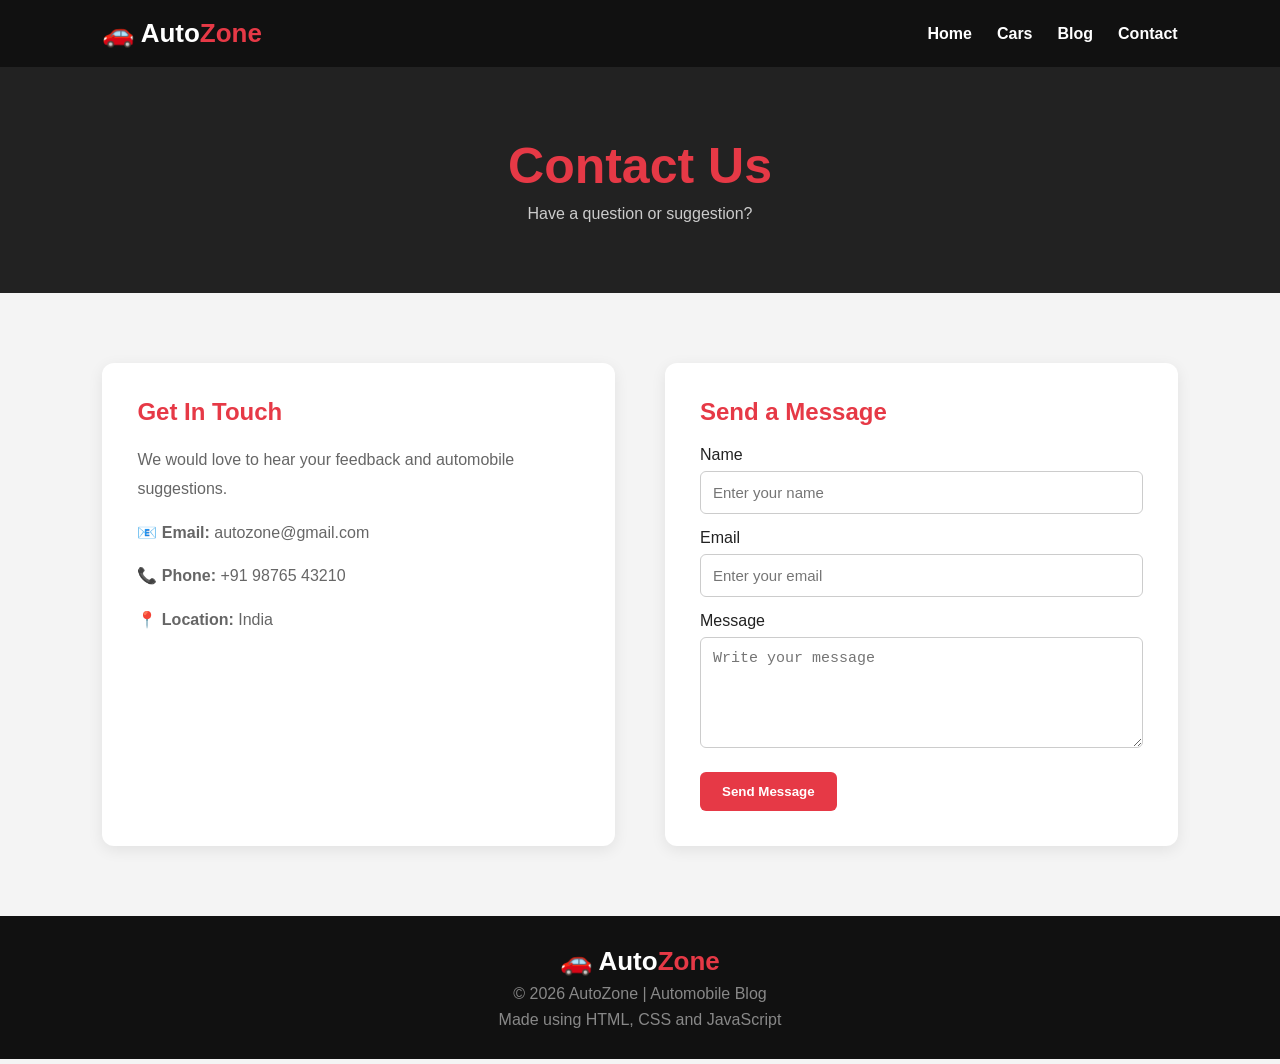
<file: contact.html>
<!DOCTYPE html>
<html lang="en">

<head>

    <meta charset="UTF-8">

    <meta name="viewport"
        content="width=device-width, initial-scale=1.0">

    <title>Contact - AutoZone</title>

    <link rel="stylesheet" href="style.css">

</head>

<body>


    <!-- Navigation -->
    <nav>

        <div class="logo">
            🚗 Auto<span>Zone</span>
        </div>

        <div class="nav-links">

            <a href="index.html">Home</a>

            <a href="cars.html">Cars</a>

            <a href="blog.html">Blog</a>

            <a href="contact.html">Contact</a>

        </div>

    </nav>


    <!-- Page Title -->
    <section class="page-title">

        <h1>Contact Us</h1>

        <p>
            Have a question or suggestion?
        </p>

    </section>


    <!-- Contact -->
    <section class="contact-section">


        <div class="contact-info">

            <h2>Get In Touch</h2>

            <p>
                We would love to hear your feedback
                and automobile suggestions.
            </p>

            <p>
                <strong>📧 Email:</strong>
                autozone@gmail.com
            </p>

            <p>
                <strong>📞 Phone:</strong>
                +91 98765 43210
            </p>

            <p>
                <strong>📍 Location:</strong>
                India
            </p>

        </div>


        <div class="contact-form">

            <h2>Send a Message</h2>

            <form id="contactForm">

                <label>Name</label>

                <input
                    type="text"
                    id="name"
                    placeholder="Enter your name"
                    required>


                <label>Email</label>

                <input
                    type="email"
                    id="email"
                    placeholder="Enter your email"
                    required>


                <label>Message</label>

                <textarea
                    id="message"
                    rows="5"
                    placeholder="Write your message"
                    required></textarea>


                <button type="submit">
                    Send Message
                </button>

            </form>

        </div>


    </section>


    <!-- Footer -->
    <footer>

        <div class="logo">
            🚗 Auto<span>Zone</span>
        </div>

        <p>
            © 2026 AutoZone | Automobile Blog
        </p>

        <p>
            Made using HTML, CSS and JavaScript
        </p>

    </footer>


    <script src="script.js"></script>

</body>

</html>
</file>
<file: style.css>
* {
    margin: 0;
    padding: 0;
    box-sizing: border-box;
}

body {
    font-family: Arial, sans-serif;
    background: #f4f4f4;
    color: #222;
}


/* Navigation */

nav {
    background: #111;
    padding: 18px 8%;

    display: flex;
    justify-content: space-between;
    align-items: center;
}

.logo {
    color: white;
    font-size: 26px;
    font-weight: bold;
}

.logo span {
    color: #e63946;
}

.nav-links {
    display: flex;
    gap: 25px;
}

.nav-links a {
    color: white;
    text-decoration: none;
    font-weight: bold;
}

.nav-links a:hover {
    color: #e63946;
}


/* Hero */

.hero {
    min-height: 560px;

    background:
        linear-gradient(
            rgba(0, 0, 0, 0.65),
            rgba(0, 0, 0, 0.65)
        ),
        url("https://images.unsplash.com/photo-1503376780353-7e6692767b70?auto=format&fit=crop&w=1600&q=80");

    background-size: cover;
    background-position: center;

    display: flex;
    align-items: center;

    padding: 0 8%;
}

.hero-content {
    max-width: 650px;
    color: white;
}

.welcome {
    color: #ff4d5a;
    font-weight: bold;
    letter-spacing: 2px;
}

.hero h1 {
    font-size: 70px;
    margin: 15px 0;
}

.hero h1 span {
    color: #e63946;
}

.hero h2 {
    font-size: 30px;
    margin-bottom: 15px;
}

.hero p {
    line-height: 1.7;
    color: #ddd;
}


/* Button */

.button,
button {
    display: inline-block;

    background: #e63946;
    color: white;

    border: none;

    padding: 12px 22px;

    margin-top: 20px;

    border-radius: 6px;

    font-weight: bold;

    text-decoration: none;

    cursor: pointer;
}

.button:hover,
button:hover {
    background: #c92f3b;
}


/* Section */

.section {
    padding: 70px 8%;
    text-align: center;
    background: white;
}

.section h2,
.latest h2 {
    font-size: 35px;
    margin-bottom: 15px;
}

.intro {
    max-width: 700px;
    margin: auto;

    color: #666;

    line-height: 1.7;
}


/* Features */

.features {
    margin-top: 45px;

    display: grid;

    grid-template-columns: repeat(3, 1fr);

    gap: 25px;
}

.feature {
    background: #f5f5f5;

    padding: 30px;

    border-radius: 12px;
}

.feature .icon {
    font-size: 40px;

    margin-bottom: 15px;
}

.feature h3 {
    margin-bottom: 10px;

    color: #e63946;
}

.feature p {
    color: #666;

    line-height: 1.6;
}


/* Popular Cars */

.latest {
    padding: 70px 8%;

    background: #eeeeee;

    text-align: center;
}

.car-container {
    margin-top: 35px;

    display: grid;

    grid-template-columns: repeat(3, 1fr);

    gap: 30px;
}

.card {
    background: white;

    border-radius: 12px;

    overflow: hidden;

    text-align: left;

    box-shadow: 0 4px 15px rgba(0, 0, 0, 0.1);
}

.card img {
    width: 100%;

    height: 210px;

    object-fit: cover;
}

.card-content {
    padding: 22px;
}

.card-content small {
    color: #e63946;

    font-weight: bold;
}

.card-content h3 {
    margin: 10px 0;

    font-size: 24px;
}

.card-content p {
    color: #666;

    line-height: 1.6;
}

.card-content a {
    color: #e63946;

    text-decoration: none;

    display: inline-block;

    margin-top: 15px;

    font-weight: bold;
}


/* Page Title */

.page-title {
    text-align: center;

    padding: 70px 20px;

    background: #222;

    color: white;
}

.page-title h1 {
    font-size: 50px;

    color: #e63946;

    margin-bottom: 10px;
}

.page-title p {
    color: #ccc;
}


/* Search */

.search-box {
    text-align: center;

    padding: 35px 20px;

    background: #f4f4f4;
}

.search-box input {
    width: 80%;

    max-width: 600px;

    padding: 15px;

    border: 1px solid #ccc;

    border-radius: 7px;

    font-size: 16px;
}


/* Cars */

.cars-section {
    padding: 60px 8%;

    background: #f4f4f4;
}

.car-grid {
    display: grid;

    grid-template-columns: repeat(2, 1fr);

    gap: 30px;
}

.car-card {
    background: white;

    border-radius: 12px;

    overflow: hidden;

    box-shadow: 0 4px 15px rgba(0, 0, 0, 0.1);
}

.car-card img {
    width: 100%;

    height: 260px;

    object-fit: cover;
}

.car-content {
    padding: 25px;
}

.car-content small {
    color: #e63946;

    font-weight: bold;
}

.car-content h2 {
    margin: 10px 0;
}

.car-content p {
    color: #666;

    line-height: 1.6;
}


/* Blog */

.blog-section {
    padding: 60px 8%;

    background: #f4f4f4;
}

.blog-grid {
    display: grid;

    grid-template-columns: repeat(2, 1fr);

    gap: 30px;
}

.blog-card {
    background: white;

    border-radius: 12px;

    overflow: hidden;

    box-shadow: 0 4px 15px rgba(0, 0, 0, 0.1);
}

.blog-card img {
    width: 100%;

    height: 250px;

    object-fit: cover;
}

.blog-content {
    padding: 25px;
}

.blog-content small {
    color: #e63946;
}

.blog-content h2 {
    margin: 12px 0;
}

.blog-content p {
    color: #666;

    line-height: 1.6;
}


/* Contact */

.contact-section {
    padding: 70px 8%;

    display: grid;

    grid-template-columns: 1fr 1fr;

    gap: 50px;

    background: #f4f4f4;
}

.contact-info,
.contact-form {
    background: white;

    padding: 35px;

    border-radius: 12px;

    box-shadow: 0 4px 15px rgba(0, 0, 0, 0.08);
}

.contact-info h2,
.contact-form h2 {
    color: #e63946;

    margin-bottom: 20px;
}

.contact-info p {
    color: #666;

    line-height: 1.8;

    margin-bottom: 15px;
}

.contact-form label {
    display: block;

    margin-top: 15px;

    margin-bottom: 7px;
}

.contact-form input,
.contact-form textarea {
    width: 100%;

    padding: 12px;

    border: 1px solid #ccc;

    border-radius: 6px;

    font-size: 15px;
}


/* Footer */

footer {
    background: #111;

    text-align: center;

    padding: 30px;

    color: white;
}

footer p {
    color: #888;

    margin-top: 8px;
}


/* Responsive */

@media (max-width: 768px) {

    nav {
        flex-direction: column;

        gap: 20px;
    }

    .nav-links {
        flex-wrap: wrap;

        justify-content: center;
    }

    .hero h1 {
        font-size: 48px;
    }

    .features,
    .car-container,
    .car-grid,
    .blog-grid,
    .contact-section {
        grid-template-columns: 1fr;
    }

    .hero {
        min-height: 500px;
    }

}
</file>
